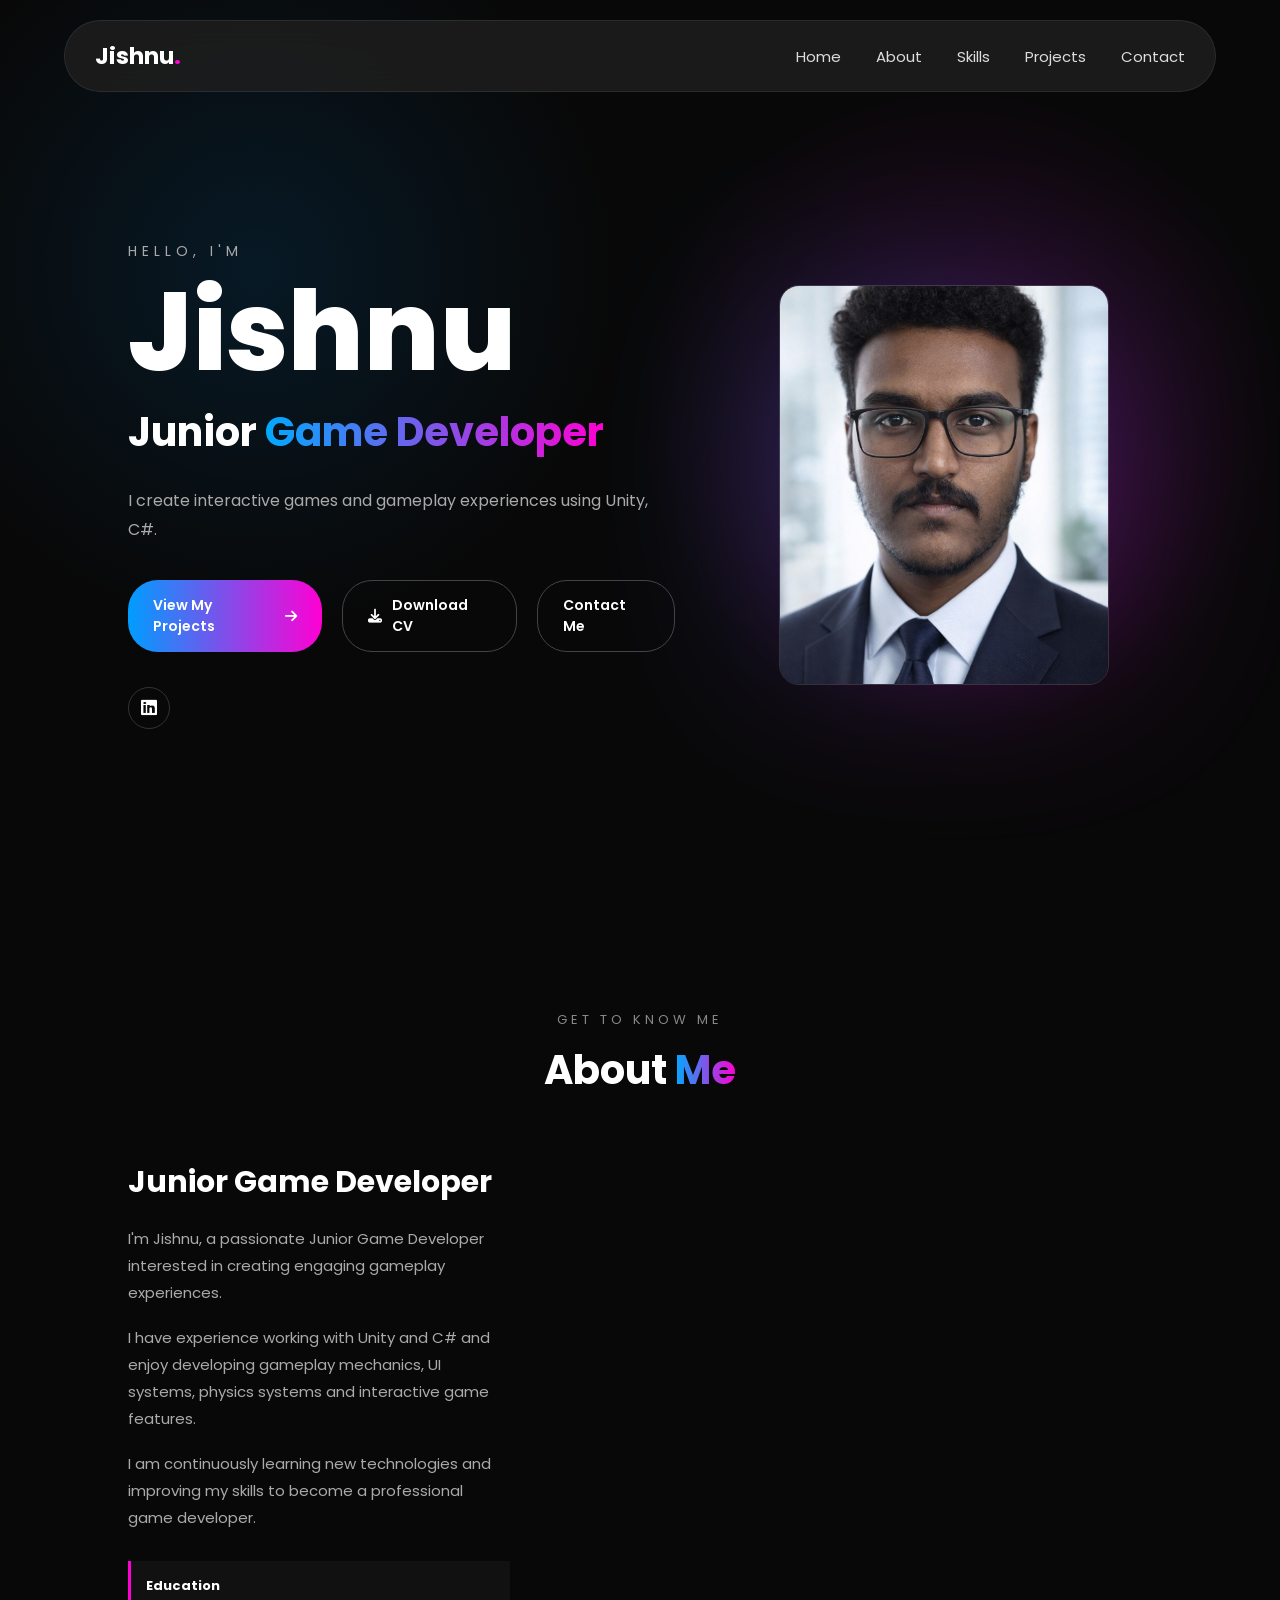
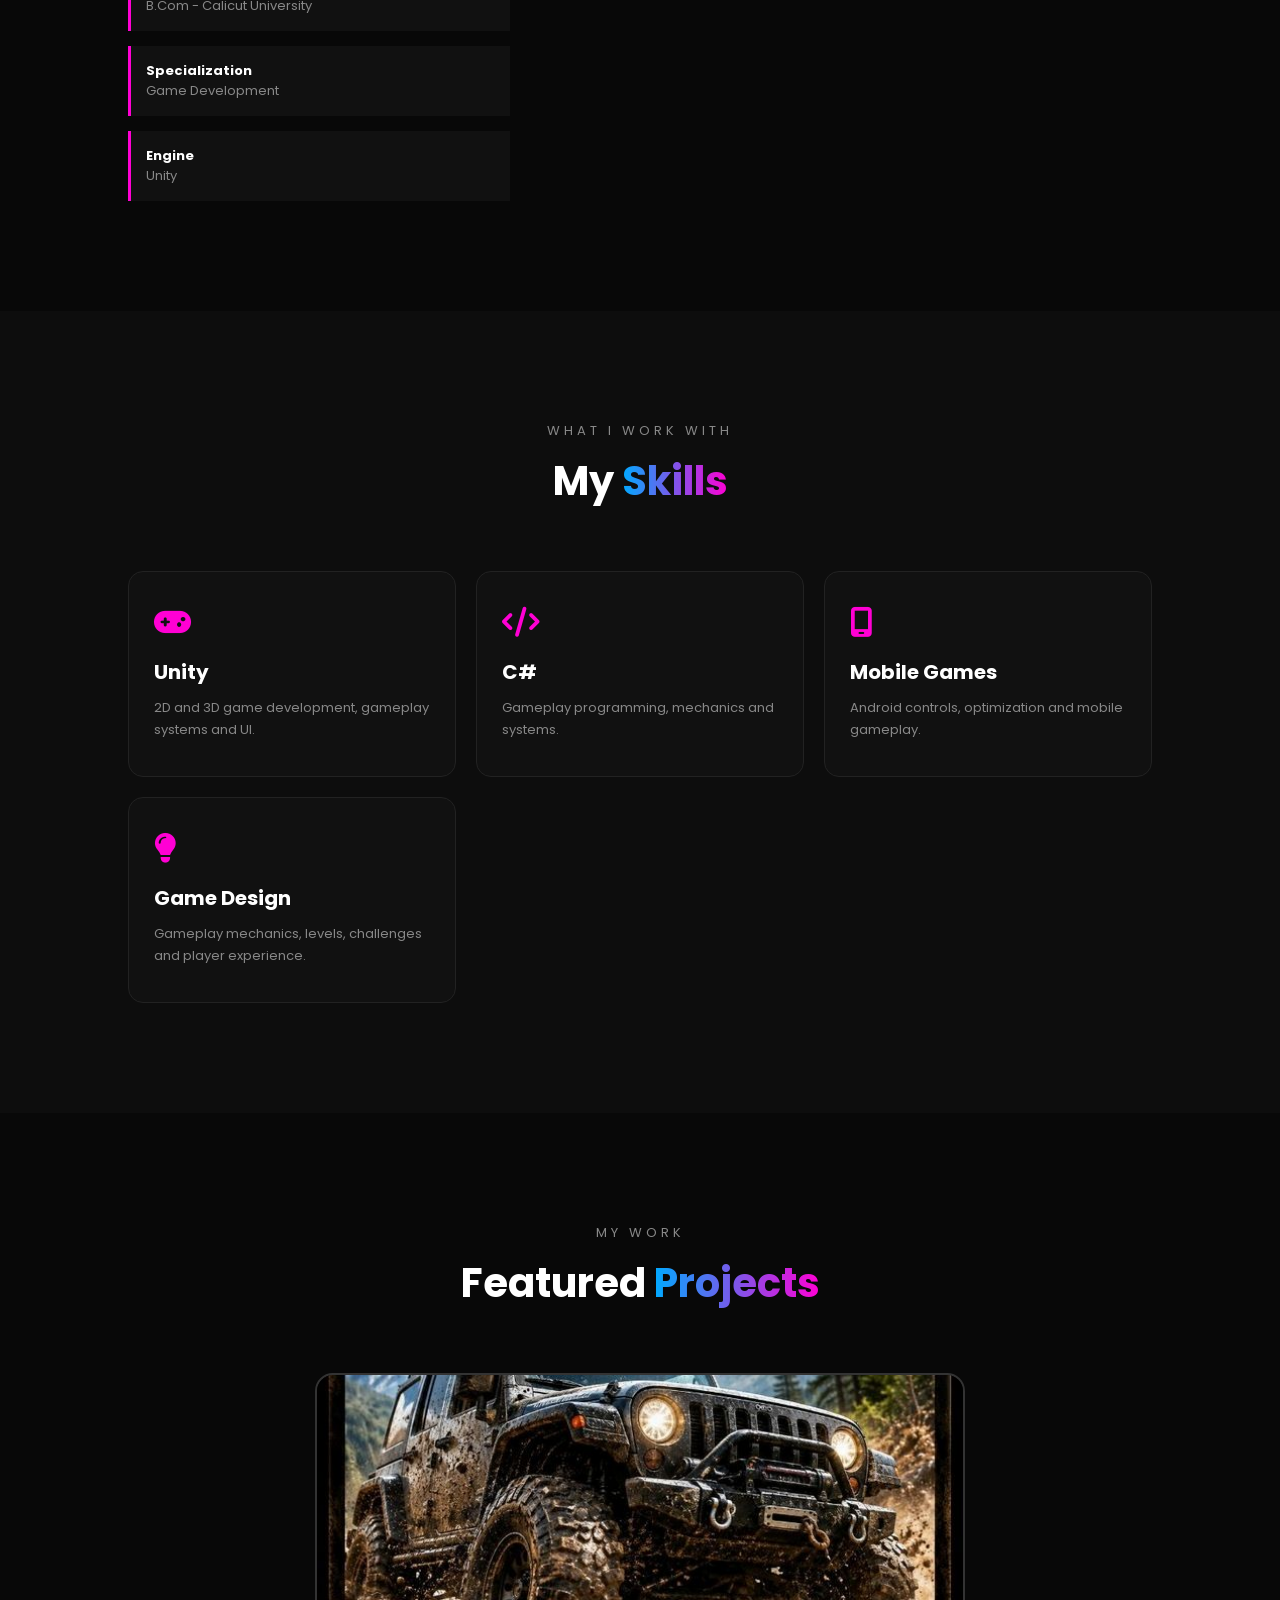
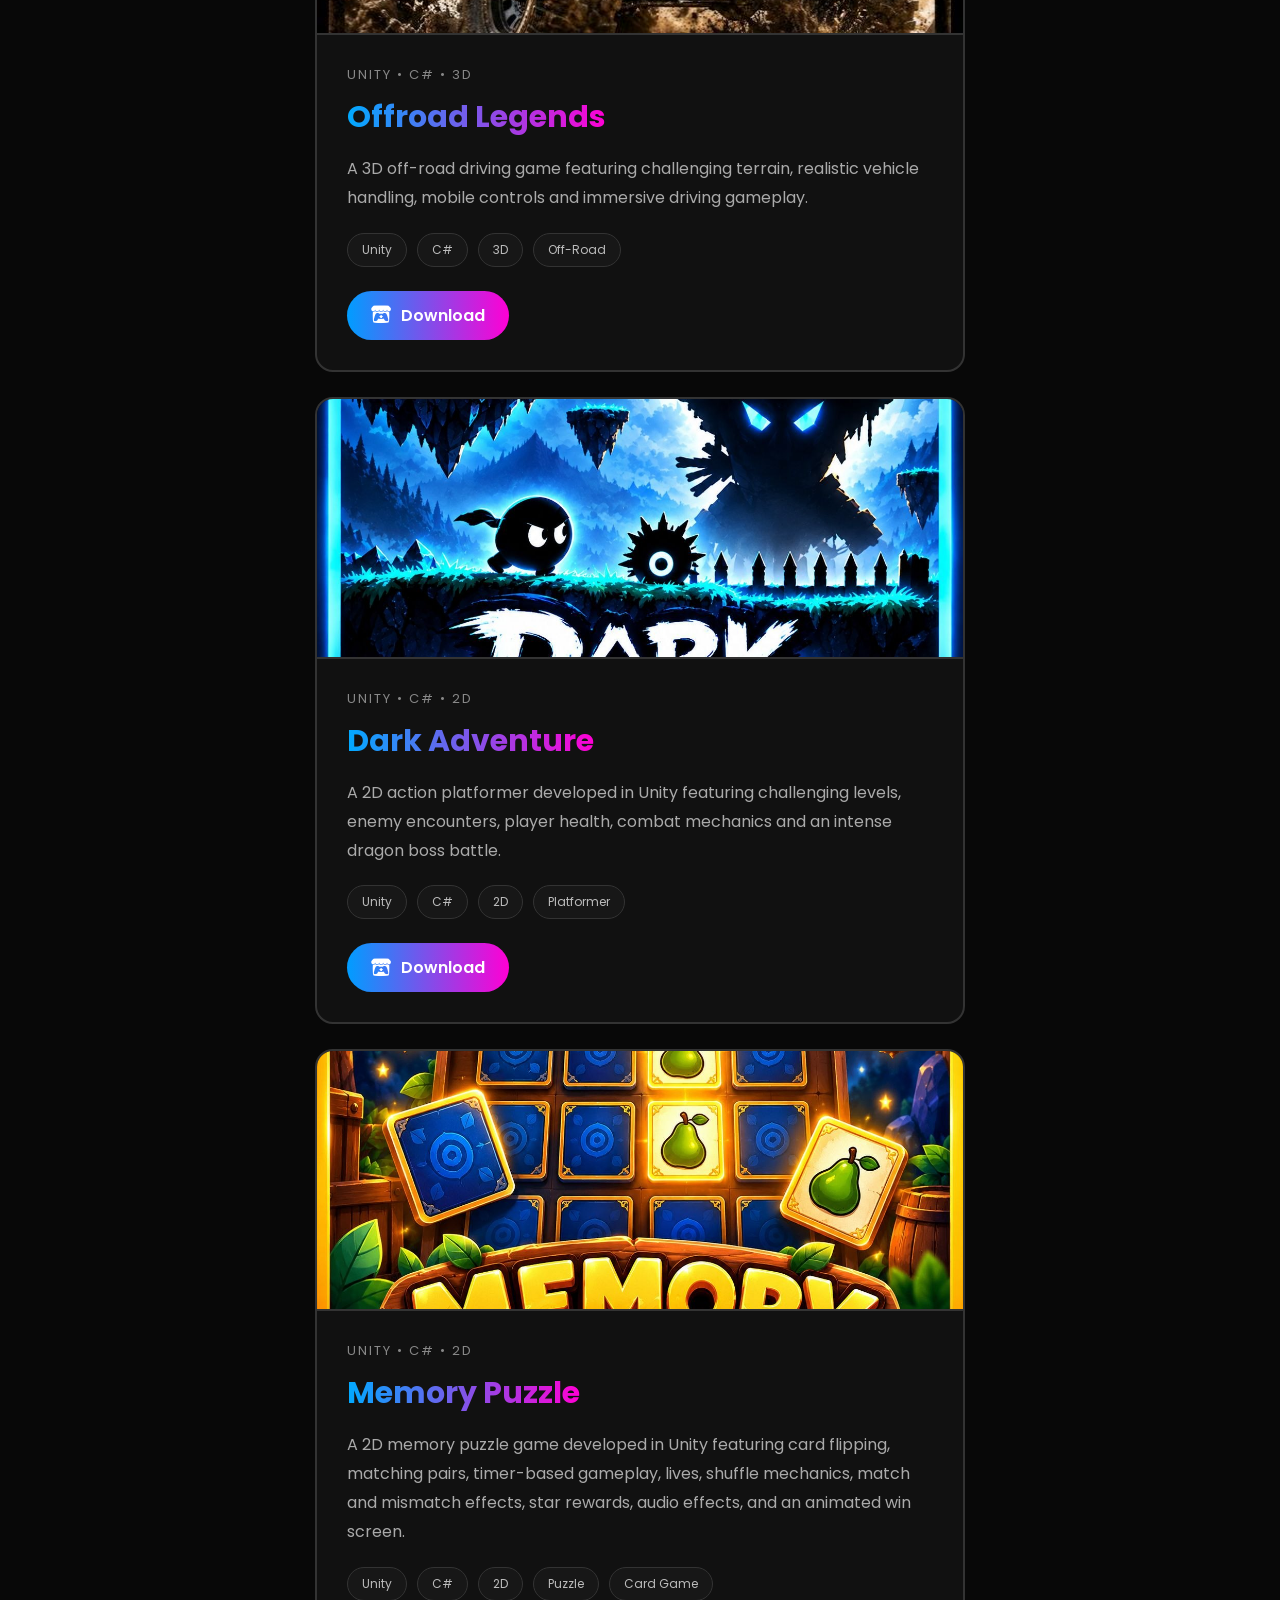
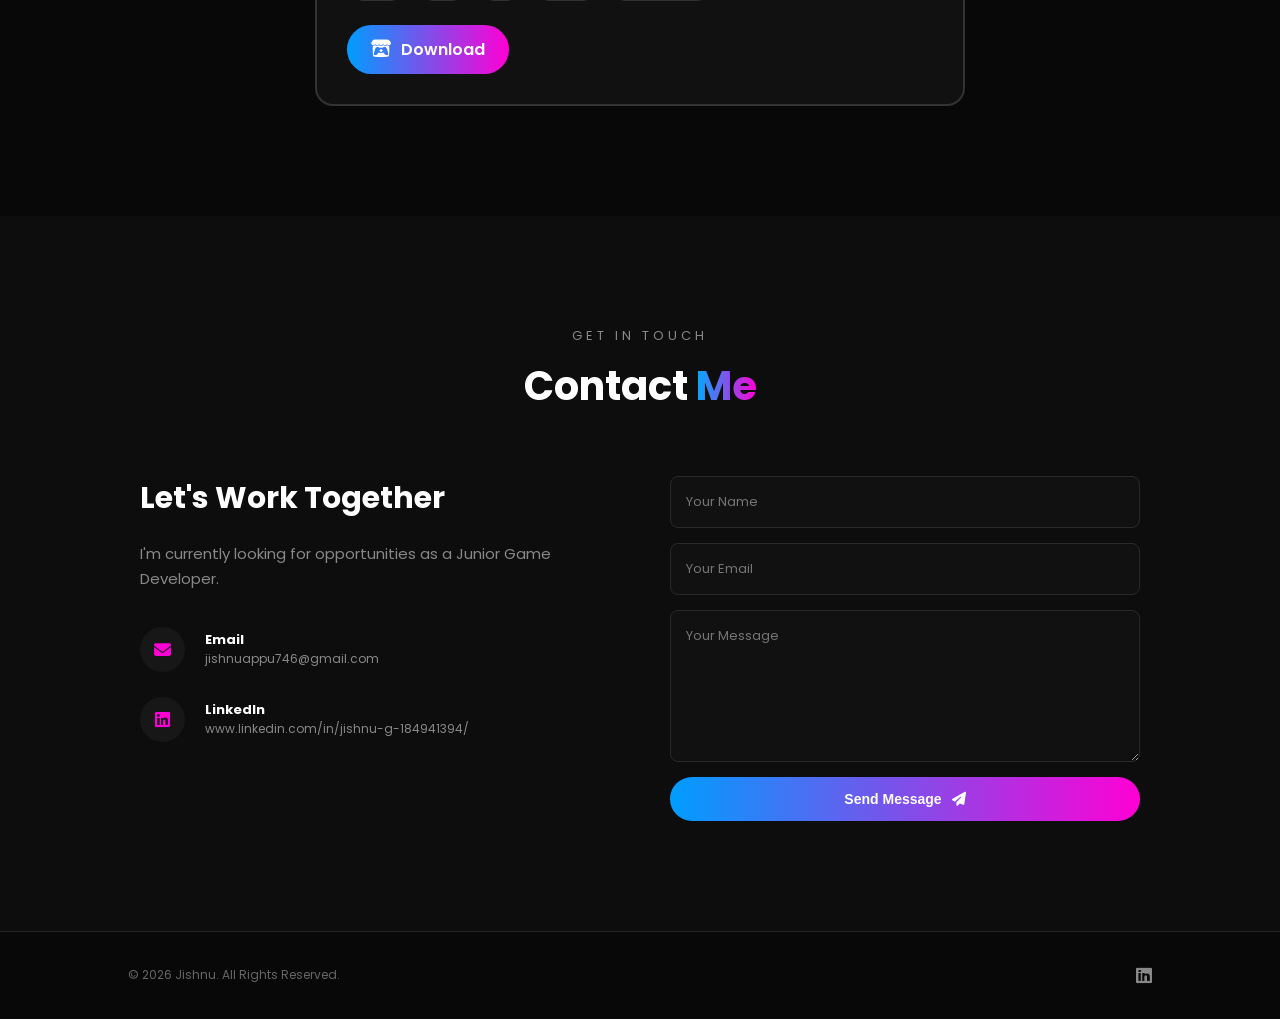
<file: index.html>
<!DOCTYPE html>
<html lang="en">

<head>
    <meta charset="UTF-8">
    <meta name="viewport" content="width=device-width, initial-scale=1.0">

    <title>Jishnu | Junior Game Developer</title>

    <!-- CSS -->
    <link rel="stylesheet" href="style.css">

    <!-- Font Awesome -->
    <link rel="stylesheet"
        href="https://cdnjs.cloudflare.com/ajax/libs/font-awesome/6.5.2/css/all.min.css">

    <!-- Google Font -->
    <link
        href="https://fonts.googleapis.com/css2?family=Poppins:wght@300;400;500;600;700;800&display=swap"
        rel="stylesheet">
</head>

<body>

    <!-- ================= HEADER ================= -->

    <header class="header">

        <a href="#home" class="logo">
            Jishnu<span>.</span>
        </a>

        <nav class="navbar">

            <a href="#home">Home</a>
            <a href="#about">About</a>
            <a href="#skills">Skills</a>
            <a href="#projects">Projects</a>
            <a href="#contact">Contact</a>

        </nav>


        <div class="menu-icon" id="menu-icon">
            <i class="fa-solid fa-bars"></i>
        </div>

    </header>


    <!-- ================= HERO ================= -->

    <section class="hero" id="home">

        <div class="hero-content">

            <p class="small-title">
                HELLO, I'M
            </p>

            <h1>
                Jishnu
            </h1>

            <h2>
                Junior <span>Game Developer</span>
            </h2>

            <p class="hero-description">
                I create interactive games and gameplay experiences
                using Unity, C#.
            </p>

            <div class="hero-buttons">

                <a href="#projects" class="primary-btn">
                    View My Projects
                    <i class="fa-solid fa-arrow-right"></i>
                </a>

                <a href="jishnu_cv.pdf" download class="secondary-btn">
                   <i class="fa-solid fa-download"></i>
                         Download CV
                </a>

                <a href="#contact" class="secondary-btn">
                    Contact Me
                </a>

            </div>

            <div class="social-icons">


                <a href="https://www.linkedin.com/in/jishnu-g-184941394/?lipi=urn%3Ali%3Apage%3Ad_flagship3_profile_view_base_contact_details%3Bv5V%2F%2BfA4RtqIEwf0Ypyeeg%3D%3D" target="_blank">
                    <i class="fa-brands fa-linkedin"></i>
                </a>

            </div>

        </div>


        <!-- PROFILE IMAGE -->

        <div class="hero-image">

            <div class="image-glow"></div>

            <img src="profile.jpg" alt="Jishnu - Game Developer">

        </div>

    </section>


    <!-- ================= ABOUT ================= -->

    <section class="about section" id="about">

        <div class="section-title">

            <p>GET TO KNOW ME</p>

            <h2>
                About <span>Me</span>
            </h2>

        </div>


        <div class="about-container">

            <div class="about-content">

                <h3>
                    Junior Game Developer
                </h3>

                <p>
                    I'm Jishnu, a passionate Junior Game Developer
                    interested in creating engaging gameplay experiences.
                </p>

                <p>
                    I have experience working with Unity and C# and
                    enjoy developing gameplay mechanics, UI systems,
                    physics systems and interactive game features.
                </p>

                <p>
                    I am continuously learning new technologies and
                    improving my skills to become a professional
                    game developer.
                </p>


                <div class="about-info">

                    <div>
                        <strong>Education</strong>
                        <span>B.Com - Calicut University</span>
                    </div>

                    <div>
                        <strong>Specialization</strong>
                        <span>Game Development</span>
                    </div>

                    <div>
                        <strong>Engine</strong>
                        <span>Unity</span>
                    </div>

                </div>

            </div>

        </div>

    </section>


    <!-- ================= SKILLS ================= -->

    <section class="skills section" id="skills">

        <div class="section-title">

            <p>WHAT I WORK WITH</p>

            <h2>
                My <span>Skills</span>
            </h2>

        </div>


        <div class="skills-container">


            <div class="skill-card">

                <i class="fa-solid fa-gamepad"></i>

                <h3>Unity</h3>

                <p>
                    2D and 3D game development,
                    gameplay systems and UI.
                </p>

            </div>


            <div class="skill-card">

                <i class="fa-solid fa-code"></i>

                <h3>C#</h3>

                <p>
                    Gameplay programming,
                    mechanics and systems.
                </p>

            </div>


            <div class="skill-card">

                <i class="fa-solid fa-mobile-screen"></i>

                <h3>Mobile Games</h3>

                <p>
                    Android controls, optimization
                    and mobile gameplay.
                </p>

            </div>


            <div class="skill-card">

                <i class="fa-solid fa-lightbulb"></i>

                <h3>Game Design</h3>

                <p>
                    Gameplay mechanics, levels,
                    challenges and player experience.
                </p>

            </div>

        </div>

    </section>



<!-- ================= PROJECTS ================= -->

<section class="projects section" id="projects">

    <div class="section-title">

        <p>MY WORK</p>

        <h2>
            Featured <span>Projects</span>
        </h2>

    </div>


    <div class="projects-container">


        <!-- ================= OFFROAD LEGENDS ================= -->

        <div class="project-card">

            <div class="project-image">

                <img src="profile1.jpg" alt="Offroad Legends">

            </div>


            <div class="project-content">

                <span>UNITY • C# • 3D</span>

                <h3>Offroad Legends</h3>

                <p>
                    A 3D off-road driving game featuring challenging
                    terrain, realistic vehicle handling, mobile controls
                    and immersive driving gameplay.
                </p>


                <div class="project-tags">

                    <span>Unity</span>
                    <span>C#</span>
                    <span>3D</span>
                    <span>Off-Road</span>

                </div>


                <!-- OFFROAD LEGENDS DOWNLOAD -->

                <a class="itch-btn"
                   href="https://jishnu746.itch.io/offroad-legends?secret=XMBgqSk2cdXe7EB78qBZviTLs"
                   target="_blank"
                   rel="noopener noreferrer">

                    <i class="fa-brands fa-itch-io"></i>
                    Download

                </a>

            </div>

        </div>



        <!-- ================= DARK ADVENTURE ================= -->

        <div class="project-card">

            <div class="project-image">

                <img src="profile2.jpg"
                     alt="Dark Adventure 2D">

            </div>


            <div class="project-content">

                <span>UNITY • C# • 2D</span>

                <h3>Dark Adventure</h3>

                <p>
                    A 2D action platformer developed in Unity featuring
                    challenging levels, enemy encounters, player health,
                    combat mechanics and an intense dragon boss battle.
                </p>


                <div class="project-tags">

                    <span>Unity</span>
                    <span>C#</span>
                    <span>2D</span>
                    <span>Platformer</span>

                </div>


                <!----- DARK ADVENTURE DOWNLOAD -->

                <a class="itch-btn"
                   href="https://jishnu746.itch.io/dark-adventure?secret=tiSAeJoGM66sTj8MBFWx0oHYAce"
                   target="_blank"
                   rel="noopener noreferrer">

                    <i class="fa-brands fa-itch-io"></i>
                    Download

                </a>

            </div>

        </div>

    <!-- ================= MEMORY PUZZLE ================= -->

<div class="project-card">

    <div class="project-image">

        <img src="profile3.jpg"
             alt="Memory Puzzle 2D Unity Game">

    </div>


    <div class="project-content">

        <span>UNITY • C# • 2D</span>

        <h3>Memory Puzzle</h3>

        <p>
            A 2D memory puzzle game developed in Unity featuring
            card flipping, matching pairs, timer-based gameplay,
            lives, shuffle mechanics, match and mismatch effects,
            star rewards, audio effects, and an animated win screen.
        </p>


        <div class="project-tags">

            <span>Unity</span>
            <span>C#</span>
            <span>2D</span>
            <span>Puzzle</span>
            <span>Card Game</span>

        </div>


        <!-- MEMORY PUZZLE DOWNLOAD -->

        <a class="itch-btn"
           href="https://jishnu746.itch.io/memory-puzzle?secret=9Qawgv5OGGX5tWUS4RbJ4HV8BU"
           target="_blank"
           rel="noopener noreferrer">

            <i class="fa-brands fa-itch-io"></i>
            Download

        </a>

    </div>

</div>


    </div>

</section>



    <!-- ================= CONTACT ================= -->

    <section class="contact section" id="contact">

        <div class="section-title">

            <p>GET IN TOUCH</p>

            <h2>
                Contact <span>Me</span>
            </h2>

        </div>


        <div class="contact-container">

            <div class="contact-info">

                <h3>
                    Let's Work Together
                </h3>

                <p>
                    I'm currently looking for opportunities
                    as a Junior Game Developer.
                </p>


                <div class="contact-item">

                    <i class="fa-solid fa-envelope"></i>

                    <div>
                        <strong>Email</strong>
                        <span>jishnuappu746@gmail.com</span>
                    </div>

                </div>


                <div class="contact-item">

                    <i class="fa-brands fa-linkedin"></i>

                    <div>
                        <strong>LinkedIn</strong>
                        <span>www.linkedin.com/in/jishnu-g-184941394/</span>
                    </div>

                </div>

            </div>


            <form action="https://formspree.io/f/meaeavwe" method="POST" class="contact-form">

    <input
        type="text"
        name="name"
        placeholder="Your Name"
        required
    >

    <input
        type="email"
        name="email"
        placeholder="Your Email"
        required
    >

    <textarea
        name="message"
        rows="6"
        placeholder="Your Message"
        required
    ></textarea>

    <button type="submit" class="primary-btn">
        Send Message
        <i class="fa-solid fa-paper-plane"></i>
    </button>

</form>

        </div>

    </section>


    <!-- ================= FOOTER ================= -->

    <footer>

        <p>
            © 2026 Jishnu. All Rights Reserved.
        </p>

        <div>

            <a href=https://www.linkedin.com/in/jishnu-g-184941394/?lipi=urn%3Ali%3Apage%3Ad_flagship3_profile_view_base_contact_details%3Bv5V%2F%2BfA4RtqIEwf0Ypyeeg%3D%3D" target="_blank">
                <i class="fa-brands fa-linkedin"></i>
            </a>

        </div>

    </footer>


    <!-- JAVASCRIPT -->

    <script src="script.js"></script>

</body>

</html>
</file>
<file: style.css>
/* =========================
   RESET
========================= */

* {
    margin: 0;
    padding: 0;
    box-sizing: border-box;
    text-decoration: none;
    scroll-behavior: smooth;
}

html {
    font-size: 62.5%;
}

body {
    font-family: "Poppins", sans-serif;
    background: #080808;
    color: #ffffff;
    overflow-x: hidden;
}


/* =========================
   HEADER
========================= */

.header {
    position: fixed;
    top: 20px;
    left: 50%;
    transform: translateX(-50%);

    width: 90%;
    max-width: 1200px;

    padding: 18px 30px;

    display: flex;
    align-items: center;
    justify-content: space-between;

    background: rgba(30, 30, 30, 0.85);
    backdrop-filter: blur(15px);

    border: 1px solid rgba(255, 255, 255, 0.08);
    border-radius: 50px;

    z-index: 1000;
}


/* LOGO */

.logo {
    font-size: 2.3rem;
    font-weight: 700;
    color: white;
}

.logo span {
    color: #ff00d4;
}


/* NAVBAR */

.navbar {
    display: flex;
    gap: 35px;
}

.navbar a {
    font-size: 1.5rem;
    color: #ddd;
    transition: 0.3s;
}

.navbar a:hover {
    color: #ff00d4;
}


/* GITHUB BUTTON */

.github-btn {
    padding: 12px 24px;

    border-radius: 30px;

    color: white;

    font-size: 1.4rem;
    font-weight: 600;

    background: linear-gradient(
        90deg,
        #00aaff,
        #ff00d4
    );

    transition: 0.3s;
}

.github-btn:hover {
    transform: translateY(-3px);
    box-shadow: 0 0 25px rgba(255, 0, 212, 0.5);
}


/* MENU */

.menu-icon {
    display: none;

    font-size: 2.2rem;
    cursor: pointer;
}


/* =========================
   HERO
========================= */

.hero {

    min-height: 100vh;

    padding: 150px 10% 80px;

    display: flex;
    align-items: center;
    justify-content: space-between;

    gap: 60px;

    position: relative;

    background:
        radial-gradient(
            circle at 75% 45%,
            rgba(255, 0, 212, 0.15),
            transparent 30%
        ),
        radial-gradient(
            circle at 20% 30%,
            rgba(0, 150, 255, 0.12),
            transparent 30%
        );

}


/* HERO TEXT */

.hero-content {
    max-width: 650px;
}

.small-title {
    color: #aaa;
    letter-spacing: 5px;
    font-size: 1.4rem;
    margin-bottom: 15px;
}

.hero h1 {
    font-size: clamp(6rem, 10vw, 11rem);
    line-height: 1;
    font-weight: 800;
}

.hero h2 {
    font-size: clamp(2.5rem, 4vw, 4rem);
    margin-top: 15px;
}

.hero h2 span {
    background: linear-gradient(
        90deg,
        #00aaff,
        #ff00d4
    );

    -webkit-background-clip: text;
    color: transparent;
}

.hero-description {
    margin-top: 25px;

    color: #aaa;

    font-size: 1.6rem;

    line-height: 1.8;

    max-width: 550px;
}


/* BUTTONS */

.hero-buttons {
    display: flex;
    gap: 20px;
    margin-top: 35px;
}

.primary-btn,
.secondary-btn {

    display: inline-flex;

    align-items: center;

    gap: 10px;

    padding: 14px 25px;

    border-radius: 30px;

    font-size: 1.4rem;

    font-weight: 600;

    transition: 0.3s;
}

.primary-btn {

    color: white;

    background: linear-gradient(
        90deg,
        #009dff,
        #ff00d4
    );

}

.primary-btn:hover {
    transform: translateY(-4px);
    box-shadow: 0 10px 30px rgba(255, 0, 212, 0.25);
}

.secondary-btn {
    display: inline-flex;
    align-items: center;
    justify-content: center;
    gap: 10px;

    padding: 14px 25px;

    border: 1px solid #444;
    border-radius: 30px;

    color: white;
    background: transparent;

    font-size: 1.4rem;
    font-weight: 600;

    cursor: pointer;
    transition: 0.3s ease;
}

.secondary-btn:hover {
    border-color: #ff00d4;
    color: #ff00d4;
    transform: translateY(-3px);
}


/* SOCIAL */

.social-icons {

    display: flex;

    gap: 20px;

    margin-top: 35px;
}

.social-icons a {

    width: 42px;
    height: 42px;

    display: flex;

    justify-content: center;
    align-items: center;

    border: 1px solid #333;

    border-radius: 50%;

    color: white;

    font-size: 1.8rem;

    transition: 0.3s;
}

.social-icons a:hover {

    color: #ff00d4;

    border-color: #ff00d4;

    transform: translateY(-4px);

}


/* =========================
   HERO IMAGE
========================= */

.hero-image {

    width: 420px;
    height: 420px;

    position: relative;

    display: flex;

    justify-content: center;
    align-items: center;
}

.hero-image img {

    width: 330px;
    height: 400px;

    object-fit: cover;

    border-radius: 20px;

    position: relative;

    z-index: 2;

    border: 1px solid rgba(255,255,255,0.15);

    filter: grayscale(10%);
}

.image-glow {

    position: absolute;

    width: 300px;
    height: 300px;

    background: linear-gradient(
        135deg,
        #009dff,
        #ff00d4
    );

    filter: blur(100px);

    opacity: 0.45;
}


/* =========================
   SECTION
========================= */

.section {

    padding: 110px 10%;

}

.section-title {

    text-align: center;

    margin-bottom: 60px;

}

.section-title p {

    color: #888;

    font-size: 1.3rem;

    letter-spacing: 4px;

}

.section-title h2 {

    font-size: 4rem;

    margin-top: 10px;

}

.section-title span {

    background: linear-gradient(
        90deg,
        #00aaff,
        #ff00d4
    );

    -webkit-background-clip: text;

    color: transparent;

}


/* =========================
   ABOUT
========================= */

.about-container {

    max-width: 1100px;

    margin: auto;

    display: grid;

    grid-template-columns: 0.8fr 1.2fr;

    gap: 70px;

    align-items: center;

}

.about-image img {

    width: 100%;

    max-width: 350px;

    border-radius: 20px;

    border: 1px solid #333;

}

.about-content h3 {

    font-size: 3rem;

    margin-bottom: 20px;

}

.about-content p {

    color: #aaa;

    font-size: 1.5rem;

    line-height: 1.8;

    margin-bottom: 18px;

}

.about-info {

    margin-top: 30px;

    display: grid;

    gap: 15px;

}

.about-info div {

    padding: 15px;

    border-left: 3px solid #ff00d4;

    background: #111;

}

.about-info strong {

    display: block;

    font-size: 1.3rem;

    color: white;

}

.about-info span {

    color: #888;

    font-size: 1.3rem;

}


/* =========================
   SKILLS
========================= */

.skills {

    background: #0d0d0d;

}

.skills-container {

    max-width: 1100px;

    margin: auto;

    display: grid;

    grid-template-columns: repeat(3, 1fr);

    gap: 20px;

}

.skill-card {

    padding: 35px 25px;

    background: #111;

    border: 1px solid #222;

    border-radius: 15px;

    transition: 0.3s;

}

.skill-card:hover {

    transform: translateY(-8px);

    border-color: #ff00d4;

    box-shadow:
        0 10px 40px rgba(255,0,212,0.12);

}

.skill-card i {

    font-size: 3rem;

    color: #ff00d4;

    margin-bottom: 20px;

}

.skill-card h3 {

    font-size: 2rem;

    margin-bottom: 10px;

}

.skill-card p {

    font-size: 1.3rem;

    color: #888;

    line-height: 1.7;

}


/* =========================
   PROJECTS
========================= */

/* =========================
   OFFROAD LEGENDS PROJECT
========================= */

.projects-container {
    max-width: 650px;
    margin: auto;
    display: grid;
    grid-template-columns: 1fr;
    gap: 25px;
}

.project-card {
    width: 100%;

    /* BORDER */
    border: 2px solid #333;
    border-radius: 18px;

    /* BACKGROUND */
    background: #111;

    /* HIDDEN OVERFLOW */
    overflow: hidden;

    /* SMOOTH EFFECT */
    transition: 0.3s ease;
}

/* PROJECT CARD HOVER */

.project-card:hover {
    border-color: #ff00d4;

    transform: translateY(-5px);

    box-shadow:
        0 10px 35px rgba(255, 0, 212, 0.20);
}


/* =========================
   PROJECT IMAGE
========================= */

.project-image {
    height: 260px;

    position: relative;

    overflow: hidden;

    border-bottom: 2px solid #333;
}

.project-image img {
    width: 100%;
    height: 100%;

    object-fit: cover;

    display: block;

    transition: 0.4s ease;
}

.project-card:hover .project-image img {
    transform: scale(1.05);
}


/* =========================
   PROJECT CONTENT
========================= */

.project-content {
    display: flex;

    flex-direction: column;

    align-items: flex-start;

    padding: 30px;
}


/* SMALL PROJECT TITLE */

.project-content > span {
    font-size: 1.3rem;

    letter-spacing: 2px;

    color: #888;

    margin-bottom: 10px;
}


/* PROJECT NAME */

.project-content h3 {
    font-size: 3rem;

    font-weight: 700;

    margin-bottom: 15px;

    background: linear-gradient(
        90deg,
        #00aaff,
        #ff00d4
    );

    -webkit-background-clip: text;

    background-clip: text;

    color: transparent;
}


/* PROJECT DESCRIPTION */

.project-content p {
    font-size: 1.6rem;

    line-height: 1.8;

    color: #aaa;

    margin-bottom: 20px;
}


/* =========================
   PROJECT TAGS
========================= */

.project-tags {
    display: flex;

    flex-wrap: wrap;

    gap: 10px;
}

.project-tags span {
    padding: 7px 14px;

    border: 1px solid #333;

    border-radius: 20px;

    font-size: 1.2rem;

    color: #bbb;

    background: #171717;
}


/* =========================
   ITCH.IO DOWNLOAD BUTTON
========================= */

.itch-btn {
    display: inline-flex;

    align-items: center;

    justify-content: center;

    gap: 10px;

    margin-top: 24px;

    padding: 12px 24px;

    border-radius: 25px;

    color: white;

    background: linear-gradient(
        90deg,
        #009dff,
        #ff00d4
    );

    font-size: 1.6rem;

    font-weight: 600;

    transition: 0.3s ease;
}

.itch-btn i {
    font-size: 2rem;
}

.itch-btn:hover {
    transform: translateY(-4px);

    box-shadow:
        0 10px 30px rgba(255, 0, 212, 0.25);
}


/* =========================
   ITCH.IO IMAGE ICON
========================= */

.project-overlay a {
    width: 60px;
    height: 60px;

    display: flex;

    justify-content: center;

    align-items: center;

    border-radius: 50%;

    background: linear-gradient(
        135deg,
        #009dff,
        #ff00d4
    );

    color: white;

    font-size: 2.5rem;

    transition: 0.3s ease;
}

.project-overlay a:hover {
    transform: scale(1.1);
}

/* =========================
   MOBILE
========================= */

@media (max-width: 600px) {

    .projects-container {
        grid-template-columns: 1fr;
    }

    .project-image {
        height: 220px;
    }

    .itch-btn {
        width: 100%;
        font-size: 1.3rem;
    }

}




/* =========================
   CONTACT
========================= */

.contact {

    background: #0d0d0d;

}

.contact-container {

    max-width: 1000px;

    margin: auto;

    display: grid;

    grid-template-columns: 1fr 1fr;

    gap: 60px;

}

.contact-info h3 {

    font-size: 3rem;

    margin-bottom: 20px;

}

.contact-info > p {

    color: #888;

    font-size: 1.5rem;

    line-height: 1.7;

    margin-bottom: 35px;

}

.contact-item {

    display: flex;

    align-items: center;

    gap: 20px;

    margin-bottom: 25px;

}

.contact-item i {

    width: 45px;
    height: 45px;

    display: flex;

    align-items: center;
    justify-content: center;

    border-radius: 50%;

    background: #171717;

    color: #ff00d4;

    font-size: 1.7rem;

}

.contact-item strong {

    display: block;

    font-size: 1.3rem;

}

.contact-item span {

    color: #888;

    font-size: 1.2rem;

}


/* FORM */

.contact-form {

    display: flex;

    flex-direction: column;

    gap: 15px;

}

.contact-form input,
.contact-form textarea {

    width: 100%;

    padding: 15px;

    background: #111;

    border: 1px solid #292929;

    border-radius: 8px;

    color: white;

    outline: none;

    font-family: inherit;

    font-size: 1.3rem;

}

.contact-form input:focus,
.contact-form textarea:focus {

    border-color: #ff00d4;

}

.contact-form textarea {

    resize: vertical;

}

.contact-form button {

    border: none;

    cursor: pointer;

    justify-content: center;

}


/* =========================
   FOOTER
========================= */

footer {

    padding: 30px 10%;

    display: flex;

    justify-content: space-between;

    align-items: center;

    border-top: 1px solid #222;

}

footer p {

    color: #666;

    font-size: 1.2rem;

}

footer div {

    display: flex;

    gap: 15px;

}

footer a {

    color: #888;

    font-size: 1.8rem;

}

footer a:hover {

    color: #ff00d4;

}


/* =========================
   RESPONSIVE
========================= */

@media (max-width: 900px) {

    .navbar {

        position: absolute;

        top: 75px;
        left: 0;

        width: 100%;

        padding: 20px;

        display: none;

        flex-direction: column;

        background: #151515;

        border-radius: 20px;

        text-align: center;

    }

    .navbar.active {

        display: flex;

    }

    .menu-icon {

        display: block;

    }

    .github-btn {

        display: none;

    }

    .hero {

        flex-direction: column;

        text-align: center;

        padding-top: 160px;

    }

    .hero-buttons {

        justify-content: center;

    }

    .social-icons {

        justify-content: center;

    }

    .about-container {

        grid-template-columns: 1fr;

        text-align: center;

    }

    .about-image {

        display: flex;

        justify-content: center;

    }

    .skills-container {

        grid-template-columns: repeat(2, 1fr);

    }

    .projects-container {

        grid-template-columns: repeat(2, 1fr);

    }

    .contact-container {

        grid-template-columns: 1fr;

    }

}


@media (max-width: 600px) {

    html {

        font-size: 55%;

    }

    .header {

        width: 94%;

        padding: 15px 20px;

    }

    .hero {

        padding-left: 6%;
        padding-right: 6%;
    }

    .hero-image {

        width: 300px;
        height: 350px;
    }

    .hero-image img {

        width: 250px;
        height: 320px;
    }

    .skills-container,
    .projects-container {

        grid-template-columns: 1fr;

    }

    .hero-buttons {

        flex-direction: column;

        align-items: center;

    }

    footer {

        flex-direction: column;

        gap: 15px;

    }

}
</file>
